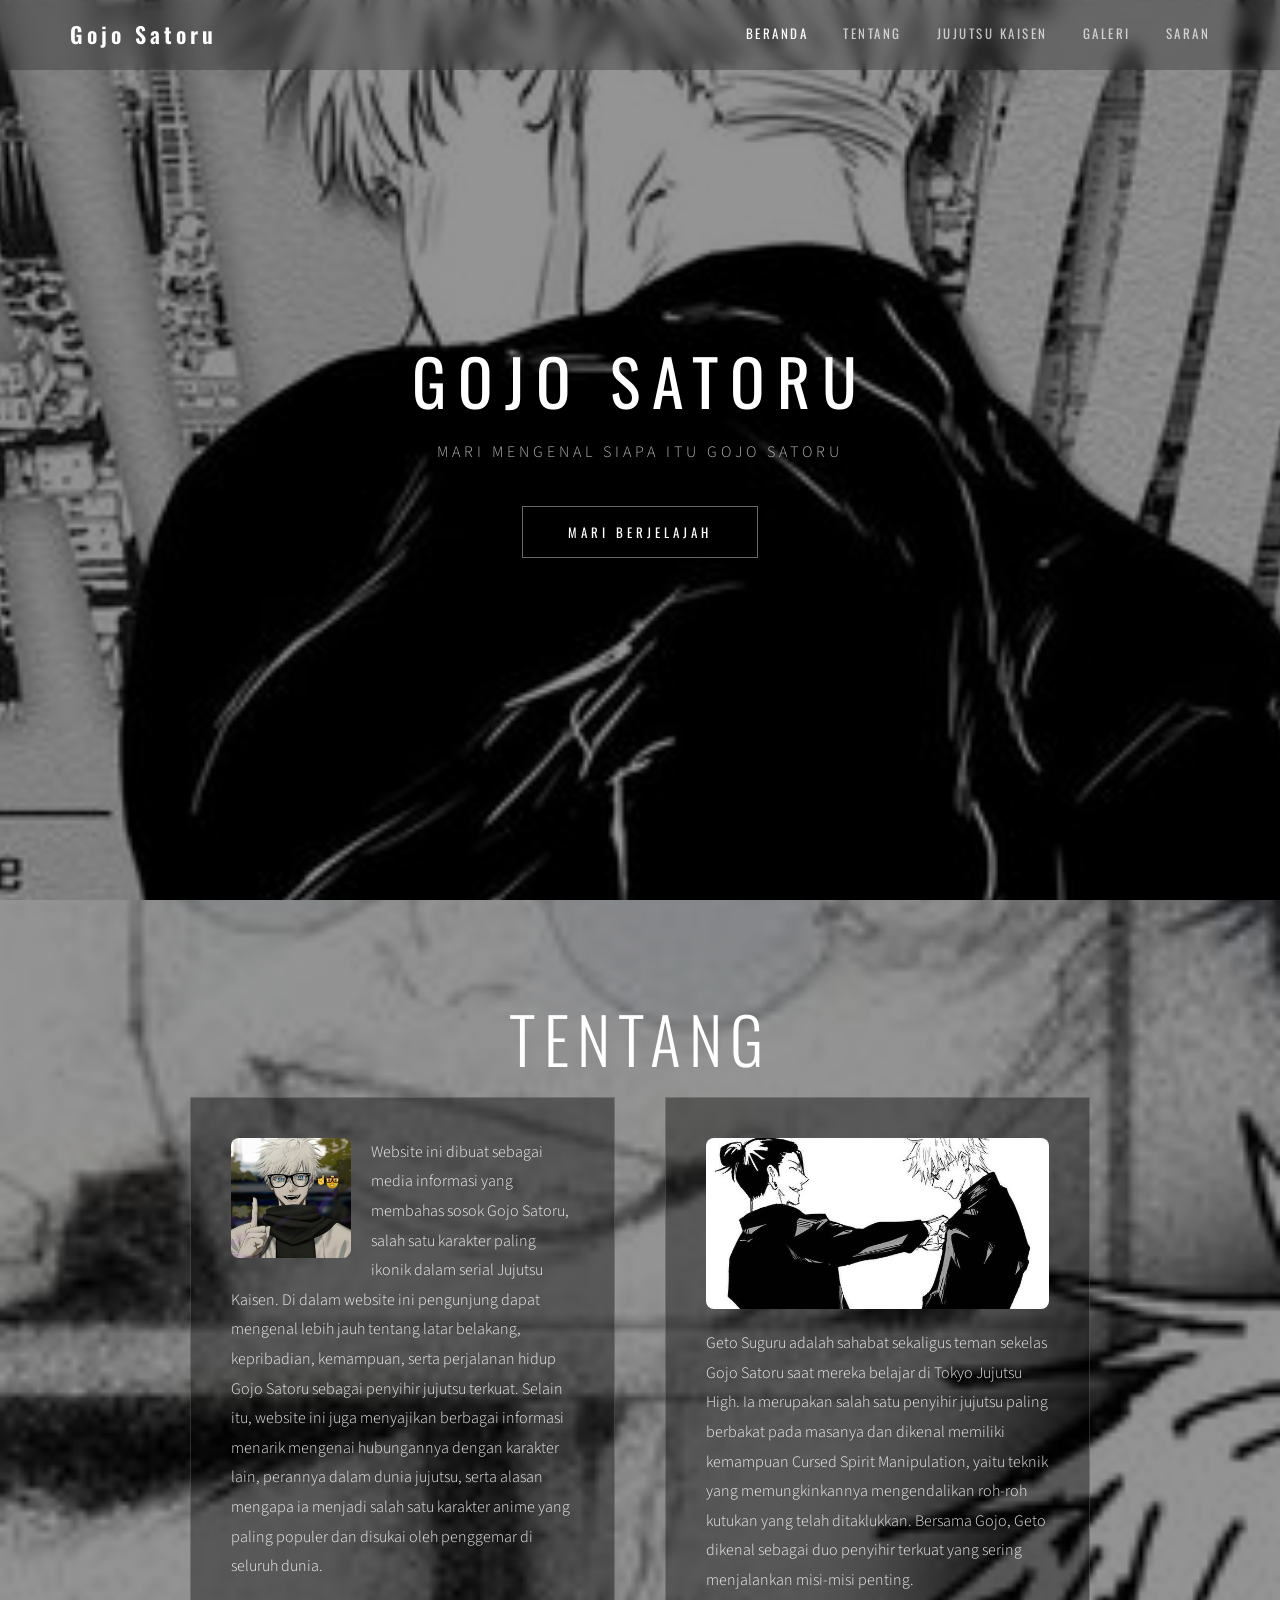
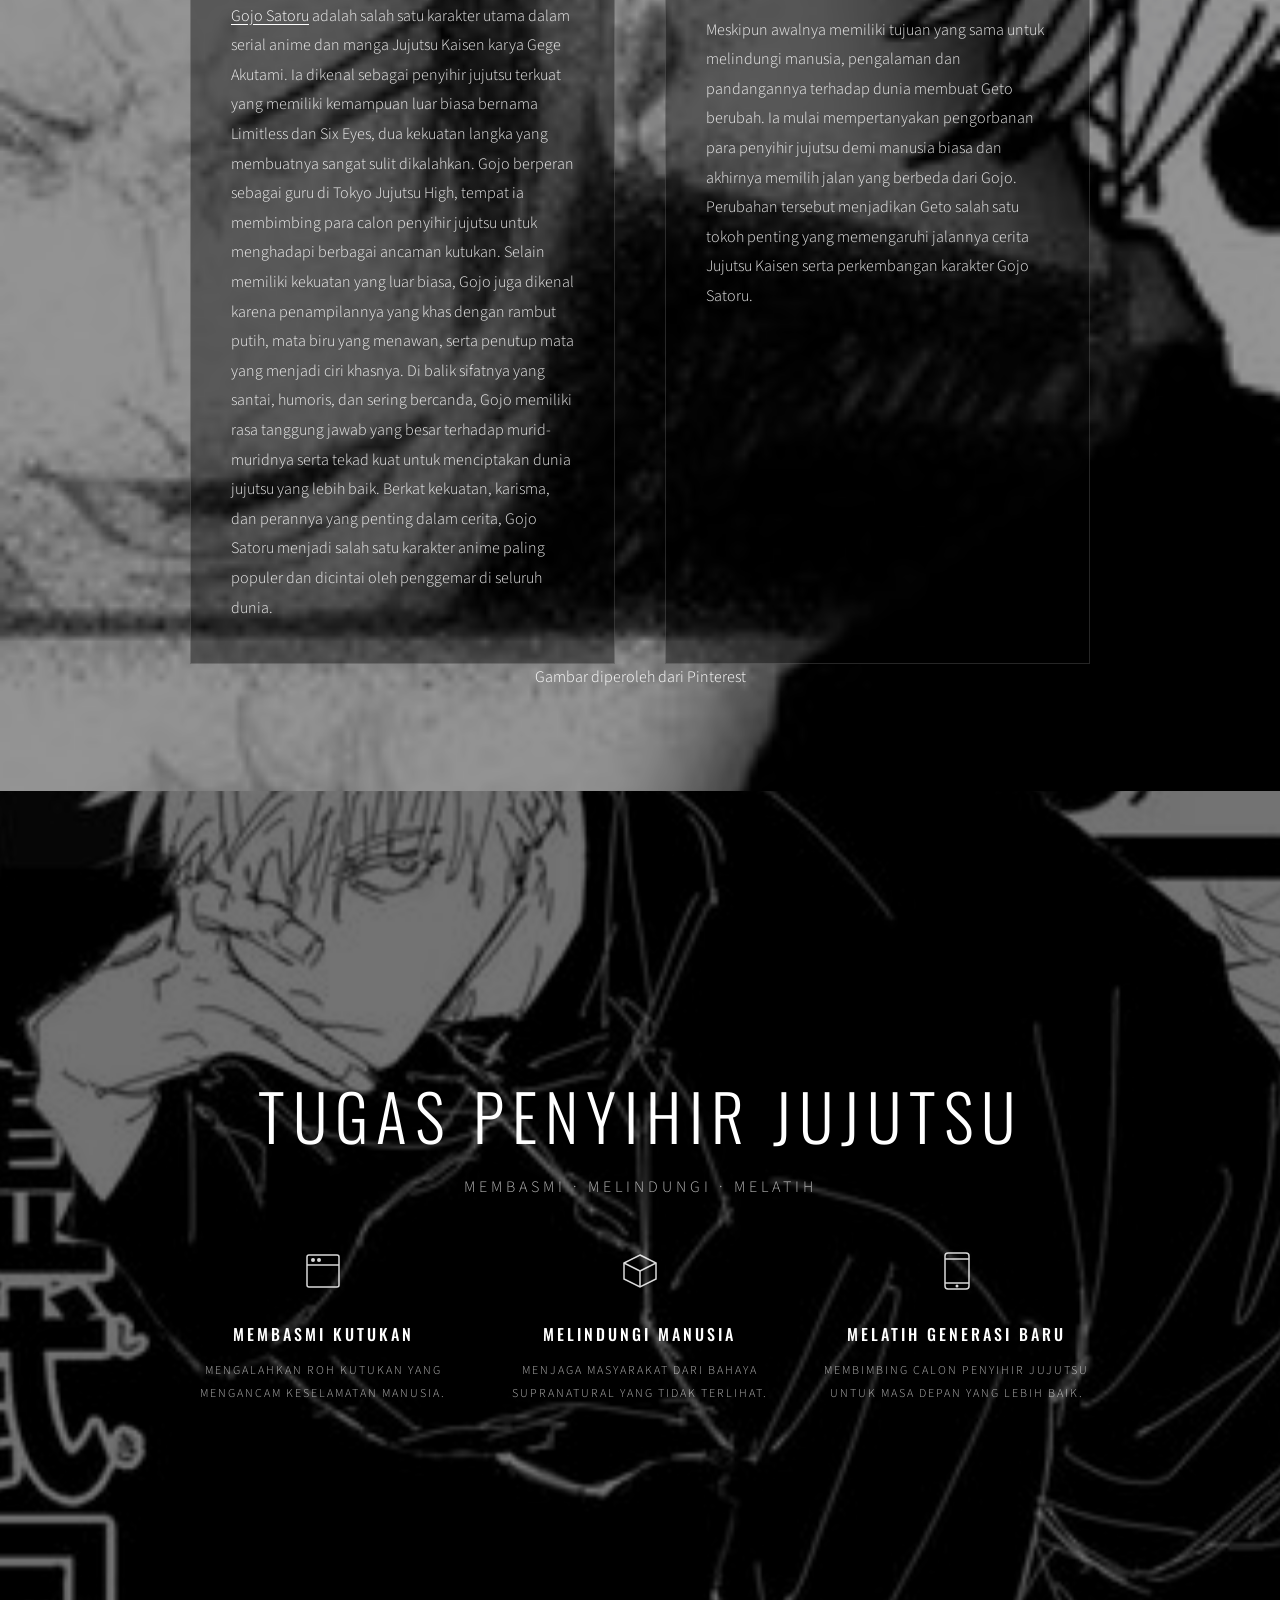
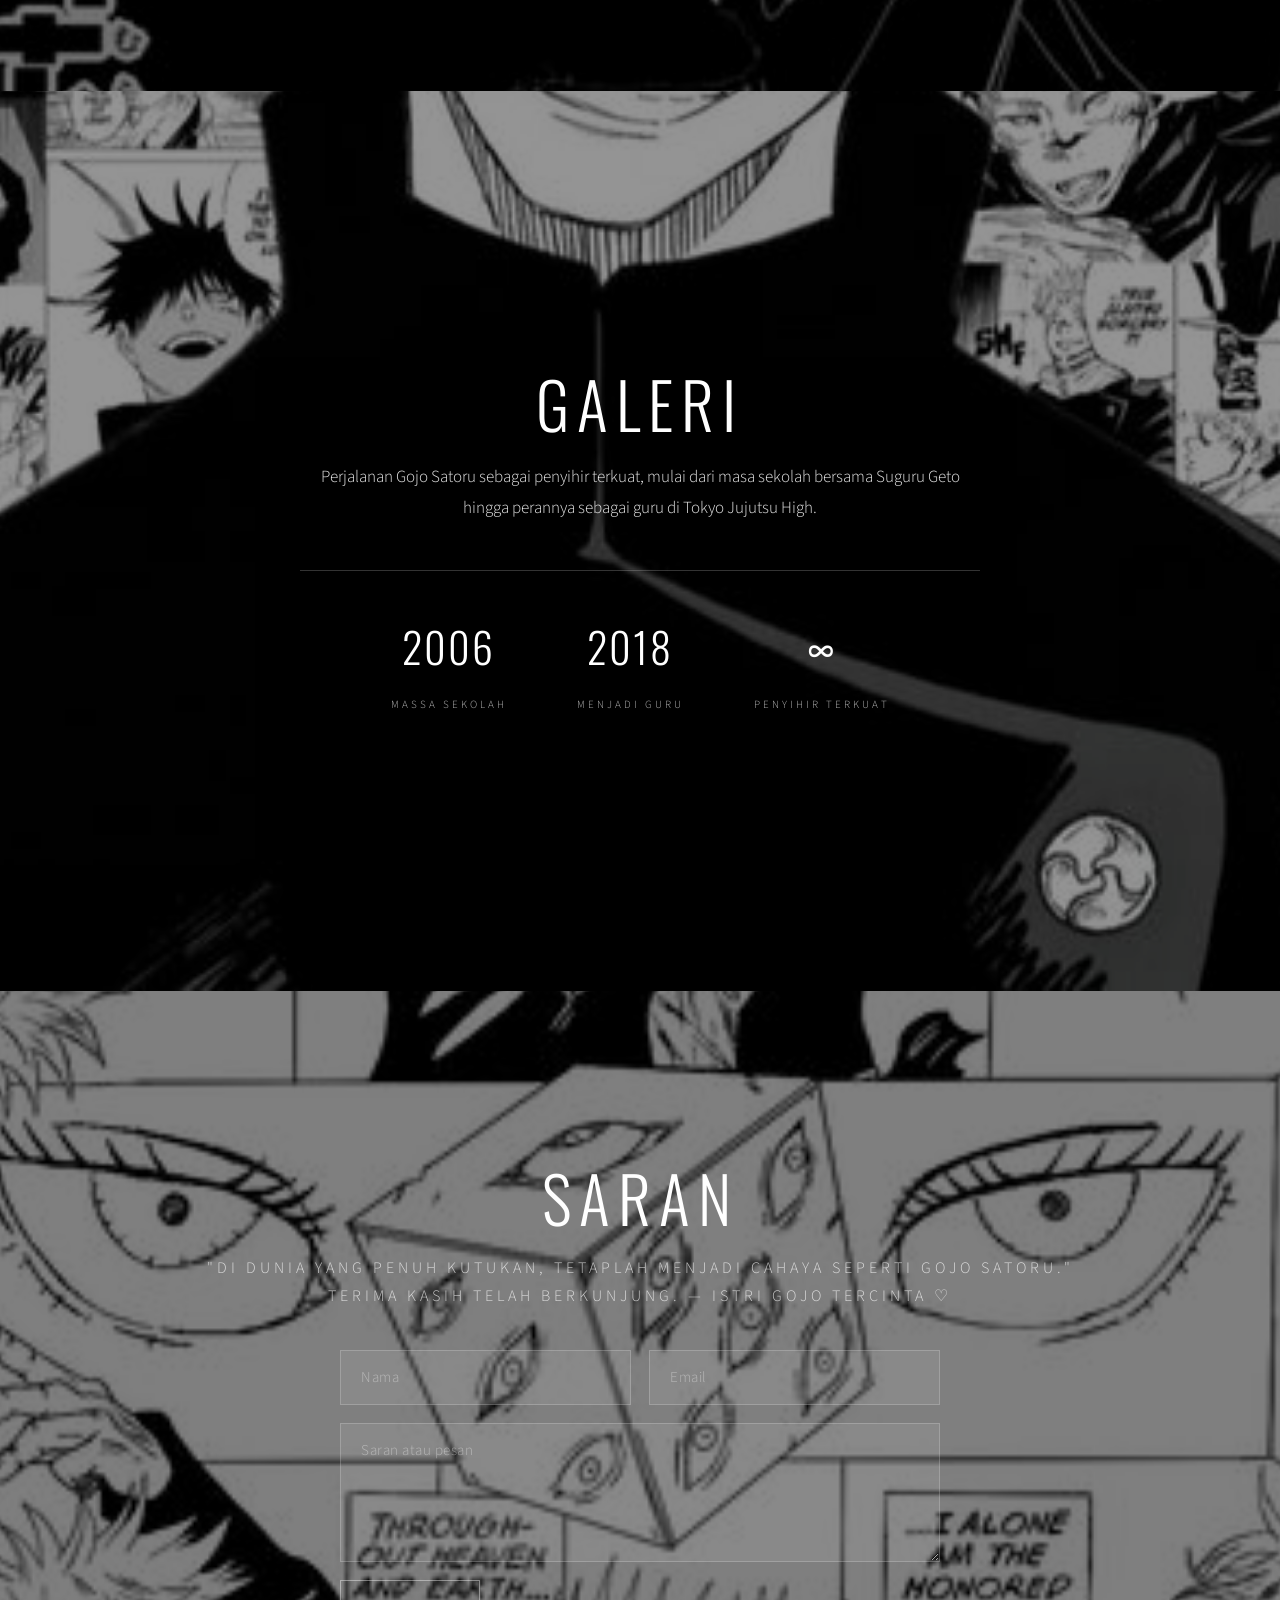
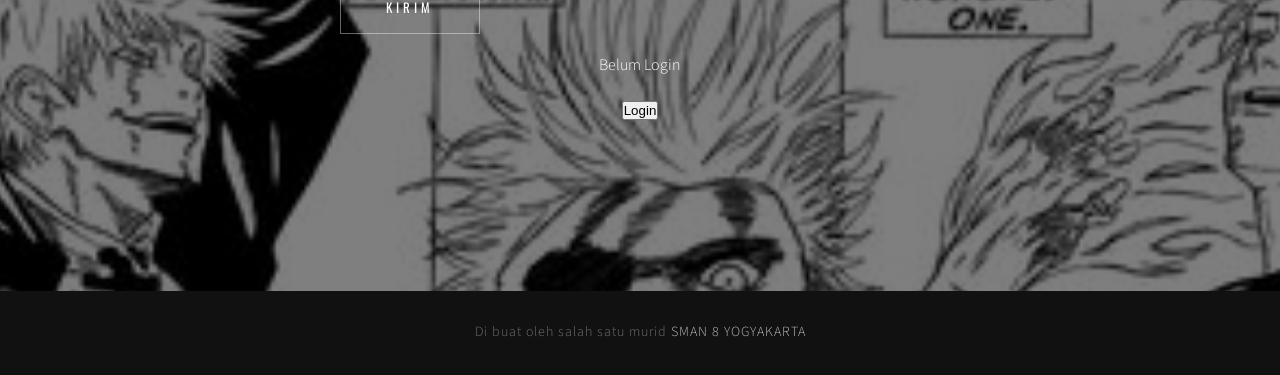
<file: index.html>
<!DOCTYPE html>
<html lang="en">
<head>
    <meta charset="UTF-8">
    <meta name="viewport" content="width=device-width, initial-scale=1.0">
    <title>Jujutsu Kaisen Gojo Satoru</title>

    <link rel="preconnect" href="https://fonts.googleapis.com">
    <link rel="preconnect" href="https://fonts.gstatic.com" crossorigin>
    <link href="https://fonts.googleapis.com/css2?family=Oswald:wght@300;400;500;600;700&family=Source+Sans+3:ital,wght@0,300;0,400;0,600;1,300;1,400&display=swap" rel="stylesheet">

    <link rel="stylesheet" href="templatemo-parallax-starter.css">
    <!--

TemplateMo 612 Parallax Starter

https://templatemo.com/tm-612-parallax-starter

-->
</head>
<body>

    <!-- Navigation -->
    <nav id="templatemo-nav">
        <div class="nav-container">
            <a href="#home" class="nav-logo">Gojo Satoru</a>
            <button class="nav-toggle" id="navToggle" aria-label="Toggle navigation">
                <span></span>
                <span></span>
                <span></span>
            </button>
            <ul class="nav-links" id="navLinks">
                <li><a href="#home" class="active">BERANDA</a></li>
                <li><a href="#about">TENTANG</a></li>
                <li><a href="#services">JUJUTSU KAISEN</a></li>
                <li><a href="#gallery">GALERI</a></li>
                <li><a href="#contact">SARAN</a></li>
            </ul>
        </div>
    </nav>

    <!-- Section 1: Home / Hero -->
    <section id="home" class="parallax-section">
        <div class="parallax-bg" data-speed="0.5" style="background-image: url('images/parallax-bg-01.jpg')"></div>
        <div class="parallax-overlay"></div>
        <div class="section-content">
            <h1 class="section-title hero-title">GOJO SATORU</h1>
            <p class="section-subtitle caps">MARI MENGENAL SIAPA ITU GOJO SATORU</p>
            <a href="#about" class="btn-scroll">MARI BERJELAJAH</a>
        </div>
    </section>

    <!-- Section 2: About -->
    <section id="about" class="parallax-section">
        <div class="parallax-bg" data-speed="0.45" style="background-image: url('images/parallax-bg-02.jpg')"></div>
        <div class="parallax-overlay"></div>
        <div class="section-content">
            <h2 class="section-title">TENTANG</h2>
            <div class="about-cols">
                <div class="about-col">
                    <div class="about-thumb thumb-top-left">
                        <img src="images/about-01.jpg" alt="Our Team">
                    </div>
                    <p>Website ini dibuat sebagai media informasi yang membahas sosok Gojo Satoru, salah satu karakter paling ikonik dalam serial Jujutsu Kaisen. Di dalam website ini pengunjung dapat mengenal lebih jauh tentang latar belakang, kepribadian, kemampuan, serta perjalanan hidup Gojo Satoru sebagai penyihir jujutsu terkuat. Selain itu, website ini juga menyajikan berbagai informasi menarik mengenai hubungannya dengan karakter lain, perannya dalam dunia jujutsu, serta alasan mengapa ia menjadi salah satu karakter anime yang paling populer dan disukai oleh penggemar di seluruh dunia.</p>
                    <p> <a href="https://ms.wikipedia.org/wiki/Gojo_Satoru" rel="nofollow" target="_blank">Gojo Satoru</a> adalah salah satu karakter utama dalam serial anime dan manga Jujutsu Kaisen karya Gege Akutami. Ia dikenal sebagai penyihir jujutsu terkuat yang memiliki kemampuan luar biasa bernama Limitless dan Six Eyes, dua kekuatan langka yang membuatnya sangat sulit dikalahkan. Gojo berperan sebagai guru di Tokyo Jujutsu High, tempat ia membimbing para calon penyihir jujutsu untuk menghadapi berbagai ancaman kutukan. Selain memiliki kekuatan yang luar biasa, Gojo juga dikenal karena penampilannya yang khas dengan rambut putih, mata biru yang menawan, serta penutup mata yang menjadi ciri khasnya. Di balik sifatnya yang santai, humoris, dan sering bercanda, Gojo memiliki rasa tanggung jawab yang besar terhadap murid-muridnya serta tekad kuat untuk menciptakan dunia jujutsu yang lebih baik. Berkat kekuatan, karisma, dan perannya yang penting dalam cerita, Gojo Satoru menjadi salah satu karakter anime paling populer dan dicintai oleh penggemar di seluruh dunia.</p>
                </div>
                <div class="about-col">
                    <div class="about-thumb-wide">
                        <img src="images/about-02.jpg" alt="Our Process">
                    </div>
                    <p>Geto Suguru adalah sahabat sekaligus teman sekelas Gojo Satoru saat mereka belajar di Tokyo Jujutsu High. Ia merupakan salah satu penyihir jujutsu paling berbakat pada masanya dan dikenal memiliki kemampuan Cursed Spirit Manipulation, yaitu teknik yang memungkinkannya mengendalikan roh-roh kutukan yang telah ditaklukkan. Bersama Gojo, Geto dikenal sebagai duo penyihir terkuat yang sering menjalankan misi-misi penting.</p>
                    <p>Meskipun awalnya memiliki tujuan yang sama untuk melindungi manusia, pengalaman dan pandangannya terhadap dunia membuat Geto berubah. Ia mulai mempertanyakan pengorbanan para penyihir jujutsu demi manusia biasa dan akhirnya memilih jalan yang berbeda dari Gojo. Perubahan tersebut menjadikan Geto salah satu tokoh penting yang memengaruhi jalannya cerita Jujutsu Kaisen serta perkembangan karakter Gojo Satoru.</p>
                </div>
            </div>

            
            <p class="pinterest-credit">Gambar diperoleh dari <a href="https://pinterest.com" rel="nofollow" target="_blank">Pinterest</a></p>
        </div>
    </section>

    <!-- Section 3: Services -->
    <section id="services" class="parallax-section">
        <div class="parallax-bg" data-speed="0.55" style="background-image: url('images/parallax-bg-03.jpg')"></div>
        <div class="parallax-overlay overlay-dark"></div>
        <div class="section-content">
            <h2 class="section-title">TUGAS PENYIHIR JUJUTSU</h2>
            <p class="section-subtitle caps">MEMBASMI &middot; MELINDUNGI &middot; MELATIH</p>
            <div class="services-grid">
                <div class="service-item">
                    <div class="service-icon">
                        <svg width="40" height="40" viewBox="0 0 40 40" fill="none">
                            <rect x="4" y="4" width="32" height="32" rx="2" stroke="white" stroke-width="1.5"/>
                            <line x1="4" y1="14" x2="36" y2="14" stroke="white" stroke-width="1.5"/>
                            <circle cx="10" cy="9" r="2" fill="white"/>
                            <circle cx="16" cy="9" r="2" fill="white"/>
                        </svg>
                    </div>
                    <h3>MEMBASMI KUTUKAN</h3>
                    <p class="caps">Mengalahkan roh kutukan yang mengancam keselamatan manusia.</p>
                </div>
                <div class="service-item">
                    <div class="service-icon">
                        <svg width="40" height="40" viewBox="0 0 40 40" fill="none">
                            <path d="M20 4L36 12V28L20 36L4 28V12L20 4Z" stroke="white" stroke-width="1.5"/>
                            <path d="M20 36V20" stroke="white" stroke-width="1.5"/>
                            <path d="M36 12L20 20" stroke="white" stroke-width="1.5"/>
                            <path d="M4 12L20 20" stroke="white" stroke-width="1.5"/>
                        </svg>
                    </div>
                    <h3>MELINDUNGI MANUSIA</h3>
                    <p class="caps">Menjaga masyarakat dari bahaya supranatural yang tidak terlihat.</p>
                </div>
                <div class="service-item">
                    <div class="service-icon">
                        <svg width="40" height="40" viewBox="0 0 40 40" fill="none">
                            <rect x="8" y="2" width="24" height="36" rx="3" stroke="white" stroke-width="1.5"/>
                            <line x1="8" y1="8" x2="32" y2="8" stroke="white" stroke-width="1.5"/>
                            <line x1="8" y1="32" x2="32" y2="32" stroke="white" stroke-width="1.5"/>
                            <circle cx="20" cy="35" r="1.5" fill="white"/>
                        </svg>
                    </div>
                    <h3>MELATIH GENERASI BARU</h3>
                    <p class="caps">Membimbing calon penyihir jujutsu untuk masa depan yang lebih baik.</p>
                </div>
            </div>
        </div>
    </section>

    <!-- Section 4: Gallery -->
    <section id="gallery" class="parallax-section">
        <div class="parallax-bg" data-speed="0.5" style="background-image: url('images/parallax-bg-04.jpg')"></div>
        <div class="parallax-overlay"></div>
        <div class="section-content">
            <h2 class="section-title">GALERI</h2>
            <div class="content-block">
                <p>Perjalanan Gojo Satoru sebagai penyihir terkuat, mulai dari masa sekolah bersama Suguru Geto hingga perannya sebagai guru di Tokyo Jujutsu High.</p>
                <div class="stats-row">
                    <div class="stat-item">
                        <span class="stat-number">2006</span>
                        <span class="stat-label caps">MASSA SEKOLAH</span>
                    </div>
                    <div class="stat-item">
                        <span class="stat-number">2018</span>
                        <span class="stat-label caps">MENJADI GURU</span>
                    </div>
                    <div class="stat-item">
                        <span class="stat-number">∞</span>
                        <span class="stat-label caps">PENYIHIR TERKUAT</span>
                    </div>
                </div>
            </div>
        </div>
    </section>

    <!-- Section 5: Contact -->
    <section id="contact" class="parallax-section">
        <div class="parallax-bg" data-speed="0.5" style="background-image: url('images/parallax-bg-05.jpg')"></div>
        <div class="parallax-overlay overlay-medium"></div>
        <div class="section-content">
            <h2 class="section-title">SARAN</h2>
            <p class="section-subtitle caps">"Di dunia yang penuh kutukan, tetaplah menjadi cahaya seperti Gojo Satoru."

Terima kasih telah berkunjung.

— Istri Gojo Tercinta ♡</p>
            <div class="contact-form-wrap">
                <form id="contactForm" class="contact-form">
                    <div class="form-row">
                        <input type="text" placeholder="Nama" required>
                        <input type="email" placeholder="Email" required>
                    </div>
                    <textarea placeholder="Saran atau pesan" rows="5" required></textarea>
                    <button type="submit" class="btn-submit">KIRIM</button>
                    <p id="userInfo">Belum Login</p>
        <div id ="authArea">
        <button onclick="goLogin()" class="nav-cta">Login</button>
                </form>
            </div>
        </div>
    </section>

    <!-- Footer -->
    <footer id="templatemo-footer">
        <p>Di buat oleh salah satu murid <a href="https://sman8yogya.sch.id/" rel="nofollow" target="_blank">SMAN 8 YOGYAKARTA</a></p>
    </footer>
    <script src="templatemo-parallax-script.js"></script>
    <script src="login/js/welcome.js"></script>
</body>
</html>
</file>
<file: templatemo-parallax-starter.css>
/* ==========================================================================
   Parallax Starter - Free HTML CSS Template
   
TemplateMo 612 Parallax Starter

https://templatemo.com/tm-612-parallax-starter

   ========================================================================== */

/* --- CSS Variables --- */
:root {
    --font-heading: 'Oswald', sans-serif;
    --font-body: 'Source Sans 3', sans-serif;
    --white: #ffffff;
    --white-90: rgba(255, 255, 255, 0.9);
    --white-70: rgba(255, 255, 255, 0.7);
    --white-40: rgba(255, 255, 255, 0.4);
    --white-20: rgba(255, 255, 255, 0.2);
    --nav-bg: rgba(0, 0, 0, 0.25);
    --nav-bg-scrolled: rgba(0, 0, 0, 0.85);
    --transition-smooth: 0.3s ease;
}

/* --- Reset & Base --- */
*,
*::before,
*::after {
    margin: 0;
    padding: 0;
    box-sizing: border-box;
}

html {
    scroll-behavior: smooth;
}

body {
    font-family: var(--font-body);
    font-weight: 300;
    color: var(--white);
    line-height: 1.7;
    overflow-x: hidden;
}

a {
    text-decoration: none;
    color: inherit;
}

img {
    max-width: 100%;
    display: block;
}

/* --- Navigation --- */
#templatemo-nav {
    position: fixed;
    top: 0;
    left: 0;
    width: 100%;
    z-index: 1000;
    background: var(--nav-bg);
    backdrop-filter: blur(8px);
    -webkit-backdrop-filter: blur(8px);
    transition: background var(--transition-smooth);
}

#templatemo-nav.scrolled {
    background: var(--nav-bg-scrolled);
}

.nav-container {
    max-width: 1200px;
    margin: 0 auto;
    padding: 0 30px;
    display: flex;
    align-items: center;
    justify-content: space-between;
    height: 70px;
}

.nav-logo {
    font-family: var(--font-heading);
    font-size: 22px;
    font-weight: 600;
    letter-spacing: 4px;
    color: var(--white);
}

.nav-links {
    list-style: none;
    display: flex;
    gap: 35px;
}

.nav-links a {
    font-family: var(--font-heading);
    font-size: 13px;
    font-weight: 400;
    letter-spacing: 2.5px;
    color: var(--white-70);
    transition: color var(--transition-smooth), opacity var(--transition-smooth);
}

.nav-links a:hover,
.nav-links a.active {
    color: var(--white);
}

/* Mobile Toggle */
.nav-toggle {
    display: none;
    background: none;
    border: none;
    cursor: pointer;
    padding: 8px;
    flex-direction: column;
    gap: 5px;
}

.nav-toggle span {
    display: block;
    width: 24px;
    height: 2px;
    background: var(--white);
    transition: all var(--transition-smooth);
}

/* --- Parallax Sections --- */
.parallax-section {
    position: relative;
    min-height: 100vh;
    display: flex;
    align-items: center;
    justify-content: center;
    overflow: hidden;
}

/* Parallax Background Image Layer
   Height is 200% and starts at top: -50% to give
   maximum room for large vertical translations */
.parallax-bg {
    position: absolute;
    top: -50%;
    left: 0;
    width: 100%;
    height: 200%;
    background-position: center center;
    background-repeat: no-repeat;
    background-size: cover;
    will-change: transform;
    transition: transform 0.5s cubic-bezier(0.22, 1, 0.36, 1);
    z-index: 0;
}

/* Dark Overlay */
.parallax-overlay {
    position: absolute;
    inset: 0;
    background: rgba(0, 0, 0, 0.42);
    z-index: 1;
}

.parallax-overlay.overlay-dark {
    background: rgba(0, 0, 0, 0.55);
}

.parallax-overlay.overlay-medium {
    background: rgba(0, 0, 0, 0.50);
}

/* Content Layer */
.section-content {
    position: relative;
    z-index: 2;
    max-width: 960px;
    width: 100%;
    padding: 100px 30px;
    text-align: center;
}

/* --- Typography --- */
.section-title {
    font-family: var(--font-heading);
    font-weight: 300;
    font-size: clamp(36px, 6vw, 64px);
    letter-spacing: 8px;
    color: var(--white);
    margin-bottom: 20px;
    line-height: 1.2;
}

.hero-title {
    font-weight: 400;
    letter-spacing: 12px;
}

.section-subtitle {
    font-family: var(--font-body);
    font-size: clamp(13px, 1.6vw, 16px);
    letter-spacing: 4px;
    color: var(--white-70);
    margin-bottom: 40px;
}

.caps {
    text-transform: uppercase;
}

.content-block {
    max-width: 680px;
    margin: 0 auto;
}

.content-block p {
    font-size: 17px;
    color: var(--white-90);
    margin-bottom: 20px;
    line-height: 1.85;
}

/* --- Hero Button --- */
.btn-scroll {
    display: inline-block;
    font-family: var(--font-heading);
    font-size: 13px;
    font-weight: 400;
    letter-spacing: 4px;
    color: var(--white);
    border: 1px solid var(--white-40);
    padding: 14px 45px;
    transition: all var(--transition-smooth);
}

.btn-scroll:hover {
    background: var(--white);
    color: #111;
    border-color: var(--white);
}

/* --- About Columns --- */
.unsplash-credit {
    font-size: 14px;
    color: var(--white-40);
    margin-top: 25px;
    letter-spacing: 1px;
}

.unsplash-credit a {
    color: var(--white-70);
    text-decoration: underline;
    text-underline-offset: 3px;
}

.about-cols {
    display: grid;
    grid-template-columns: 1fr 1fr;
    gap: 50px;
    max-width: 900px;
    margin: 0 auto;
    text-align: left;
}

.about-col {
    background: rgba(0, 0, 0, 0.4);
    padding: 40px;
    border: 1px solid rgba(255, 255, 255, 0.15);
}

.about-thumb {
    overflow: hidden;
    width: 120px;
    height: 120px;
    border-radius: 8px;
}

.about-thumb img {
    width: 100%;
    height: 100%;
    object-fit: cover;
    display: block;
}

.thumb-top-left {
    float: left;
    margin: 0 20px 15px 0;
}

.about-thumb-wide {
    overflow: hidden;
    width: 100%;
    max-width: 400px;
    aspect-ratio: 2 / 1;
    border-radius: 8px;
    margin-bottom: 20px;
}

.about-thumb-wide img {
    width: 100%;
    height: 100%;
    object-fit: cover;
    display: block;
}

.about-col p {
    font-size: 16px;
    color: var(--white-90);
    margin-bottom: 20px;
    line-height: 1.85;
}

.about-col p:last-child {
    margin-bottom: 0;
}

.about-col a {
    color: var(--white);
    text-decoration: underline;
    text-underline-offset: 3px;
}

/* --- Services Grid --- */
.services-grid {
    display: grid;
    grid-template-columns: repeat(3, 1fr);
    gap: 50px;
    margin-top: 50px;
}

.service-item {
    text-align: center;
}

.service-icon {
    margin-bottom: 20px;
    opacity: 0.85;
}

.service-item h3 {
    font-family: var(--font-heading);
    font-size: 16px;
    font-weight: 500;
    letter-spacing: 3px;
    margin-bottom: 12px;
    color: var(--white);
}

.service-item p {
    font-size: 12px;
    letter-spacing: 2px;
    color: var(--white-70);
    line-height: 1.9;
}

/* --- Stats Row --- */
.stats-row {
    display: flex;
    justify-content: center;
    gap: 70px;
    margin-top: 45px;
    padding-top: 40px;
    border-top: 1px solid var(--white-20);
}

.stat-item {
    text-align: center;
}

.stat-number {
    display: block;
    font-family: var(--font-heading);
    font-size: 42px;
    font-weight: 300;
    letter-spacing: 2px;
    color: var(--white);
    margin-bottom: 8px;
}

.stat-label {
    font-size: 11px;
    letter-spacing: 3px;
    color: var(--white-70);
}

/* --- Contact Form --- */
.contact-form-wrap {
    max-width: 600px;
    margin: 0 auto;
}

.contact-form {
    display: flex;
    flex-direction: column;
    gap: 18px;
}

.form-row {
    display: flex;
    gap: 18px;
}

.contact-form input,
.contact-form textarea {
    width: 100%;
    font-family: var(--font-body);
    font-size: 15px;
    font-weight: 300;
    letter-spacing: 0.5px;
    color: var(--white);
    background: rgba(255, 255, 255, 0.08);
    border: 1px solid var(--white-20);
    padding: 16px 20px;
    outline: none;
    transition: border-color var(--transition-smooth);
}

.contact-form input::placeholder,
.contact-form textarea::placeholder {
    color: var(--white-40);
}

.contact-form input:focus,
.contact-form textarea:focus {
    border-color: var(--white-70);
}

.contact-form textarea {
    resize: vertical;
    min-height: 120px;
}

.btn-submit {
    font-family: var(--font-heading);
    font-size: 13px;
    font-weight: 400;
    letter-spacing: 4px;
    color: var(--white);
    background: transparent;
    border: 1px solid var(--white-40);
    padding: 16px 45px;
    cursor: pointer;
    transition: all var(--transition-smooth);
    align-self: flex-start;
    text-transform: uppercase;
}

.btn-submit:hover {
    background: var(--white);
    color: #111;
    border-color: var(--white);
}

/* --- Footer --- */
#templatemo-footer {
    background: #111;
    text-align: center;
    padding: 30px 20px;
    font-size: 14px;
    color: var(--white-40);
    letter-spacing: 1px;
}

#templatemo-footer a {
    color: var(--white-70);
    transition: color var(--transition-smooth);
}

#templatemo-footer a:hover {
    color: var(--white);
}

/* --- Scroll Reveal Animation --- */
.reveal {
    opacity: 0;
    transform: translateY(30px);
    transition: opacity 0.8s ease, transform 0.8s ease;
}

.reveal.visible {
    opacity: 1;
    transform: translateY(0);
}

/* ===================================
   Responsive
   =================================== */

@media (max-width: 991px) {
    .services-grid {
        grid-template-columns: repeat(2, 1fr);
        gap: 40px;
    }

    .stats-row {
        gap: 40px;
    }
}

@media (max-width: 768px) {
    /* Mobile Navigation */
    .nav-toggle {
        display: flex;
    }

    .nav-links {
        position: fixed;
        top: 0;
        left: 0;
        width: 100%;
        height: 100vh;
        background: rgba(0, 0, 0, 0.95);
        flex-direction: column;
        align-items: center;
        justify-content: flex-start;
        gap: 30px;
        padding: 100px 30px 60px;
        overflow-y: auto;
        opacity: 0;
        visibility: hidden;
        transition: all 0.4s ease;
    }

    .nav-links.open {
        opacity: 1;
        visibility: visible;
    }

    .nav-links a {
        font-size: 16px;
        letter-spacing: 4px;
    }

    .nav-toggle.active span:nth-child(1) {
        transform: rotate(45deg) translate(5px, 5px);
    }

    .nav-toggle.active span:nth-child(2) {
        opacity: 0;
    }

    .nav-toggle.active span:nth-child(3) {
        transform: rotate(-45deg) translate(5px, -5px);
    }

    /* Disable parallax on mobile — static bg */
    .parallax-bg {
        top: 0;
        height: 100%;
    }

    .section-title {
        letter-spacing: 4px;
    }

    .hero-title {
        letter-spacing: 6px;
    }

    .section-subtitle {
        letter-spacing: 2px;
    }

    .services-grid {
        grid-template-columns: 1fr;
        gap: 35px;
    }

    .about-cols {
        grid-template-columns: 1fr;
        gap: 30px;
        text-align: center;
    }

    .stats-row {
        flex-direction: column;
        gap: 30px;
    }

    .form-row {
        flex-direction: column;
    }

    .btn-submit {
        align-self: stretch;
    }
}

@media (max-width: 480px) {
    .nav-container {
        padding: 0 20px;
    }

    .section-content {
        padding: 80px 20px;
    }

    .section-title {
        letter-spacing: 3px;
    }

    .content-block p {
        font-size: 15px;
    }

    .stat-number {
        font-size: 34px;
    }
}
</file>
